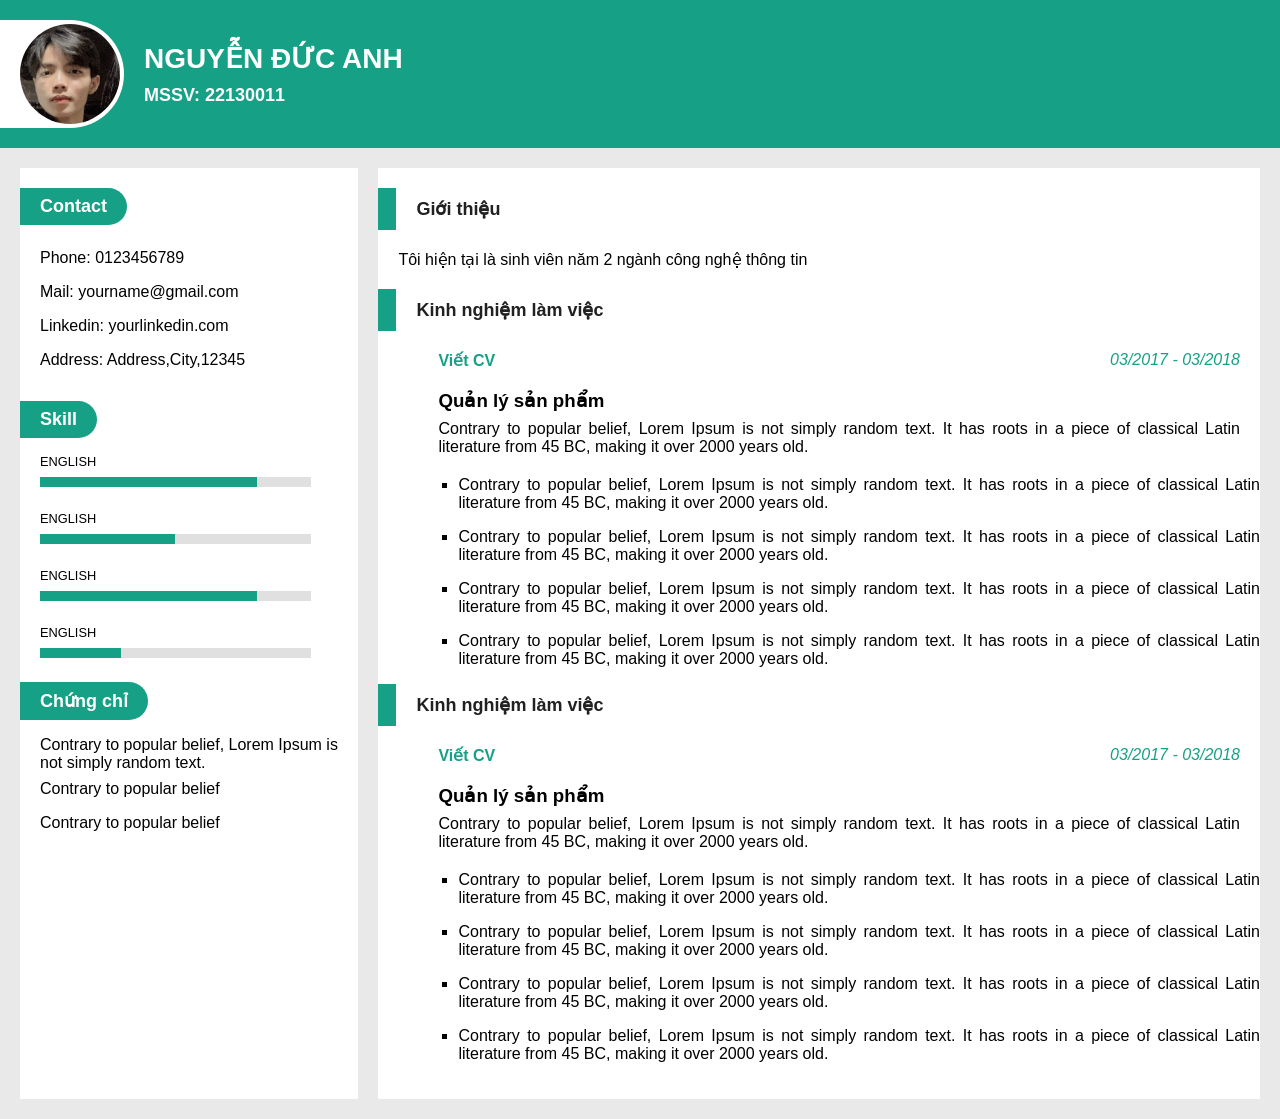
<file: about.html>
<!DOCTYPE html>
<html lang="en">
	<head>
		<meta charset="UTF-8" />
		<meta name="viewport" content="width=device-width, initial-scale=1.0" />
		<link rel="stylesheet" href="./css/style.css" />
		<title>My Profile</title>
	</head>
	<body>
		<header>
			<div class="img-container">
				<img src="./img/avatar.png" alt="" class="img avatar" />
			</div>
			<div class="title-container">
				<h1>Nguyễn Đức Anh</h1>
				<h2>Mssv:  22130011</h2>
			</div>
		</header>

		<div class="container">
			<div class="sider">
				<div class="sider-content">
					<h1 class="tag-fill">Contact</h1>
					<div class="tag-content">
						<ul>
							<li>Phone: 0123456789</li>
							<li>Mail: yourname@gmail.com</li>
							<li>Linkedin: yourlinkedin.com</li>
							<li>Address: Address,City,12345</li>
							
						</ul>
					</div>
				</div>
				<div class="sider-content">
					<h1 class="tag-fill">Skill</h1>
					<div class="tag-content progress-container">
						<p class="progress-title">English</p>
						<div class="progress-wrap">
							<div class="progress" style="width: 80%"></div>
						</div>
					</div>
					<div class="tag-content progress-container">
						<p class="progress-title">English</p>
						<div class="progress-wrap">
							<div class="progress" style="width: 50%"></div>
						</div>
					</div>
					<div class="tag-content progress-container">
						<p class="progress-title">English</p>
						<div class="progress-wrap">
							<div class="progress" style="width: 80%"></div>
						</div>
					</div>
					<div class="tag-content progress-container">
						<p class="progress-title">English</p>
						<div class="progress-wrap">
							<div class="progress" style="width: 30%"></div>
						</div>
					</div>
				</div>
				<div class="sider-content">
					<h1 class="tag-fill">Chứng chỉ</h1>
					<div class="tag-content">
						<p>
							Contrary to popular belief, Lorem Ipsum is not simply random text.
						</p>
						<ul class="text-content">
							<li>Contrary to popular belief</li>
							<li>Contrary to popular belief</li>
						</ul>
					</div>
				</div>
			</div>
			<div class="content">
				<div>
					<h1 class="tag">Giới thiệu</h1>
					<p class="text-content">
						Tôi hiện tại là sinh viên năm 2 ngành công nghệ thông tin
					</p>
				</div>
				<div class="description-content">
					<h1 class="tag">Kinh nghiệm làm việc</h1>
					<ul>
						<li>
							<div class="tabbar-title">
								<p class="text-content">Viết CV</p>
								<p class="text-date">03/2017 - 03/2018</p>
							</div>
							<h3>Quản lý sản phẩm</h3>
							<p class="text-content">
								Contrary to popular belief, Lorem Ipsum is not simply random
								text. It has roots in a piece of classical Latin literature from
								45 BC, making it over 2000 years old.
							</p>
							<ul>
								<li>
									Contrary to popular belief, Lorem Ipsum is not simply random
									text. It has roots in a piece of classical Latin literature
									from 45 BC, making it over 2000 years old.
								</li>
								<li>
									Contrary to popular belief, Lorem Ipsum is not simply random
									text. It has roots in a piece of classical Latin literature
									from 45 BC, making it over 2000 years old.
								</li>
								<li>
									Contrary to popular belief, Lorem Ipsum is not simply random
									text. It has roots in a piece of classical Latin literature
									from 45 BC, making it over 2000 years old.
								</li>
								<li>
									Contrary to popular belief, Lorem Ipsum is not simply random
									text. It has roots in a piece of classical Latin literature
									from 45 BC, making it over 2000 years old.
								</li>
							</ul>
						</li>
					</ul>
				</div>
				<div class="description-content">
					<h1 class="tag">Kinh nghiệm làm việc</h1>
					<ul>
						<li>
							<div class="tabbar-title">
								<p class="text-content">Viết CV</p>
								<p class="text-date">03/2017 - 03/2018</p>
							</div>
							<h3>Quản lý sản phẩm</h3>
							<p class="text-content">
								Contrary to popular belief, Lorem Ipsum is not simply random
								text. It has roots in a piece of classical Latin literature from
								45 BC, making it over 2000 years old.
							</p>
							<ul>
								<li>
									Contrary to popular belief, Lorem Ipsum is not simply random
									text. It has roots in a piece of classical Latin literature
									from 45 BC, making it over 2000 years old.
								</li>
								<li>
									Contrary to popular belief, Lorem Ipsum is not simply random
									text. It has roots in a piece of classical Latin literature
									from 45 BC, making it over 2000 years old.
								</li>
								<li>
									Contrary to popular belief, Lorem Ipsum is not simply random
									text. It has roots in a piece of classical Latin literature
									from 45 BC, making it over 2000 years old.
								</li>
								<li>
									Contrary to popular belief, Lorem Ipsum is not simply random
									text. It has roots in a piece of classical Latin literature
									from 45 BC, making it over 2000 years old.
								</li>
							</ul>
						</li>
					</ul>
				</div>
			</div>
		</div>
	</body>
</html>
</file>
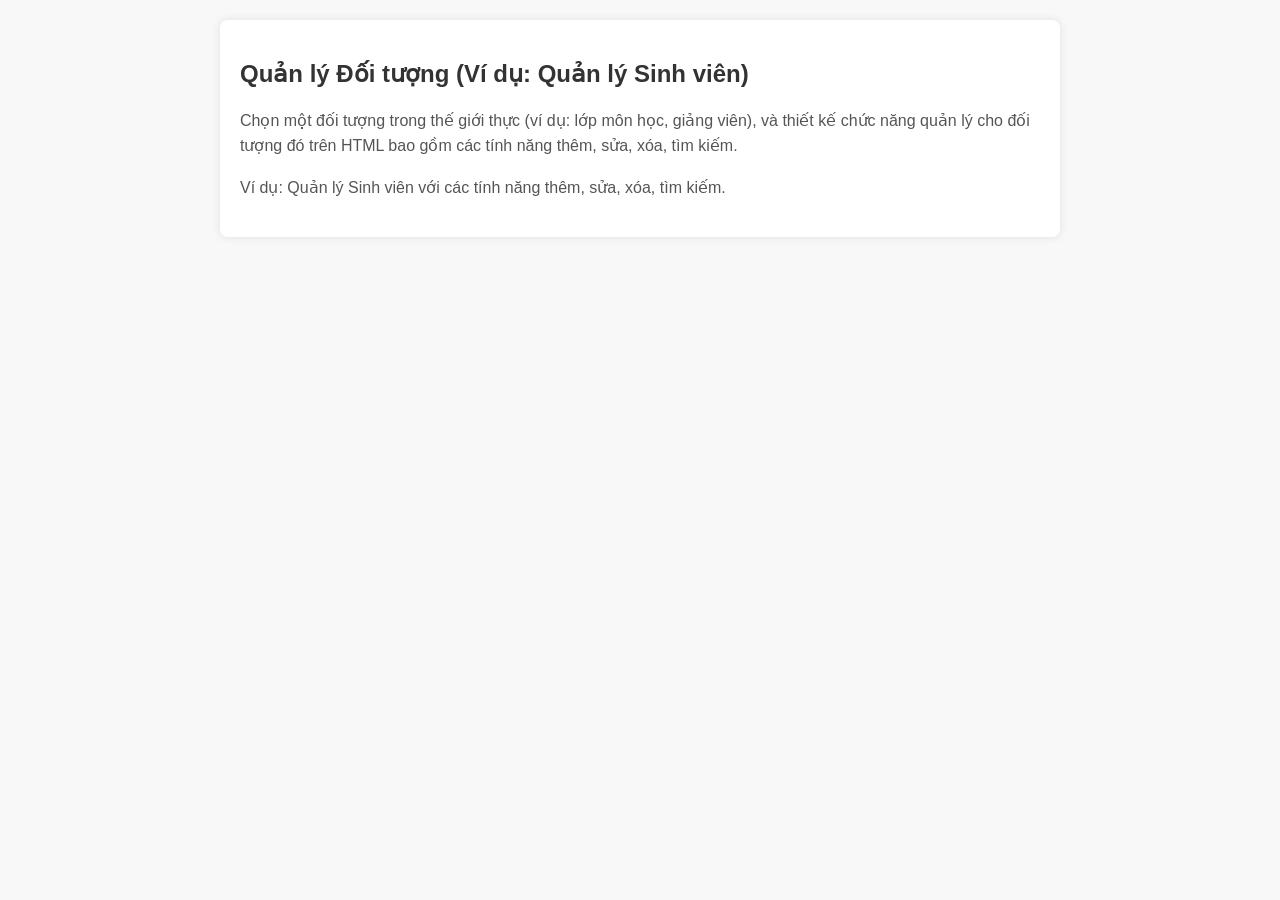
<file: requirement.html>
<!DOCTYPE html>
<html lang="en">
<head>
    <meta charset="UTF-8">
    <meta http-equiv="X-UA-Compatible" content="IE=edge">
    <meta name="viewport" content="width=device-width, initial-scale=1.0">
    <title>Lab4 - Requirement</title>
    <link rel="stylesheet" href="./css/requirement.css">
</head>
<body>
    <section id="lab4-requirement">
        <h2>Quản lý Đối tượng (Ví dụ: Quản lý Sinh viên)</h2>
        <p>
            Chọn một đối tượng trong thế giới thực (ví dụ: lớp môn học, giảng viên), và thiết kế chức năng quản lý cho đối tượng đó trên HTML bao gồm các tính năng thêm, sửa, xóa, tìm kiếm.
        </p>
        <p>Ví dụ: Quản lý Sinh viên với các tính năng thêm, sửa, xóa, tìm kiếm.</p>
    </section>
</body>
</html>
</file>
<file: css/style.css>
body{
    margin: 0;
    background-color: #f9f9f9;
  }
  
  *{
    font-family: Arial, Helvetica, sans-serif;
    margin: 0;
  }
  
  header {
    padding: 20px 0;
    background-color: #16a085;
    display: flex;
  }
  /* 
  p{
    padding: 0 10px;
    margin-bottom: 20px;
    text-align: justify;
  } */
  
  .text-content{
    padding: 0 20px;
    margin-bottom: 20px;
    text-align: justify;
  }
  
  .img-container {
    background-color: white;
    padding: 4px;
    padding-left: 20px;
    display: flex;
    justify-content: center;
    align-items: center;
    border-top-right-radius: 100px;
    border-bottom-right-radius: 100px;
  }
  
  .title-container{
    padding: 0 20px;
    display: flex;
    justify-content: center;
    flex-direction: column;
  }
  
  .title-container h1, .title-container h2{
    color: white;
    font-size: 28px;
    text-transform: uppercase;
    font-weight: 600;
  }
  
  .title-container h2{
    font-size: 18px;
    
    color: #fafafa;
    margin-top: 10px;
  }
  
  .img, .avatar{
    width: 100px;
    height: 100px;
    object-fit: cover;
    border-radius: 100px;
  }
  
  .container{
    padding: 20px;
    background-color: #e9e9e9;
    display: flex;
  
  }
  
  .sider, .content{
     background-color: white;
      padding: 20px 0;
      width: 100%;
  }
  
  .sider {
    width: calc(40% - 20px);
    margin-right: 20px;
  }
  
  .content {
    flex-grow: 1;
  }
  
  .tag-fill{
    background-color: #16a085;
    padding: 8px 20px;
    color: white;
    font-size: 18px;
    display: inline-block;
    border-top-right-radius: 100px;
    border-bottom-right-radius: 100px;
  }
  
  .tag-content {
    padding-left: 20px;
    margin-top: 16px;
    margin-bottom: 24px;
  }
  
  .tag-content ul {
    margin: 0;
    padding: 0;
  }
  
  .tag-content ul li {
    list-style-type: none;
    padding: 8px 0
  }
  
  .progress-container {
    width: 80%;
  }
  
  .progress-title{
    text-transform: uppercase;
    font-size: 0.8rem;
    margin: 0;
    padding: 0;
  }
  
  .progress-wrap{
    width: 100%;
    height: 10px;
    background-color: #e0e0e0;
    margin-top: 8px;
    margin-bottom: 16px;
  }
  
  .progress{
    width: 50%;
    height: 10px;
    background-color: #16a085;
  }
  
  .tag{
    font-size: 18px;
    color: #212121;
    padding: 10px 20px;
    border-left: 18px solid #16a085;
    margin-bottom: 20px;
  }
  
  .tabbar-title{
    display: flex;
    justify-content: space-between;
    
  }
  
  .tabbar-title .text-content {
    font-weight: 600;
    color: #16a085;
  }
  
  .content ul {
    padding: 0;
  }
  
  .content ul li {
    list-style-type: none;
  }
  
  .text-date {
    padding: 0 20px;
    color: #16a085;
    font-style: italic;
  }
  
  .description-content h3{
    padding: 0 20px;
    margin-bottom: 8px;
  }
  
  .description-content ul {
    padding-left: 40px ;
  }
  
  .description-content ul li{
    text-align: justify;
    list-style-type: none
  }
  
  .description-content ul li ul li{
    text-align: justify;
    list-style-type: square;
    margin-bottom: 16px;
  }
</file>
<file: css/requirement.css>
body {
    font-family: 'Roboto', sans-serif;
    margin: 0;
    padding: 0;
    background-color: #f8f8f8;
}

section {
    max-width: 800px;
    margin: 20px auto;
    background-color: #fff;
    padding: 20px;
    border-radius: 8px;
    box-shadow: 0 0 10px rgba(0, 0, 0, 0.1);
}

h2 {
    color: #333;
}

p {
    color: #555;
    line-height: 1.6;
}

a {
    color: #007bff;
    text-decoration: none;
}

a:hover {
    text-decoration: underline;
}
</file>
